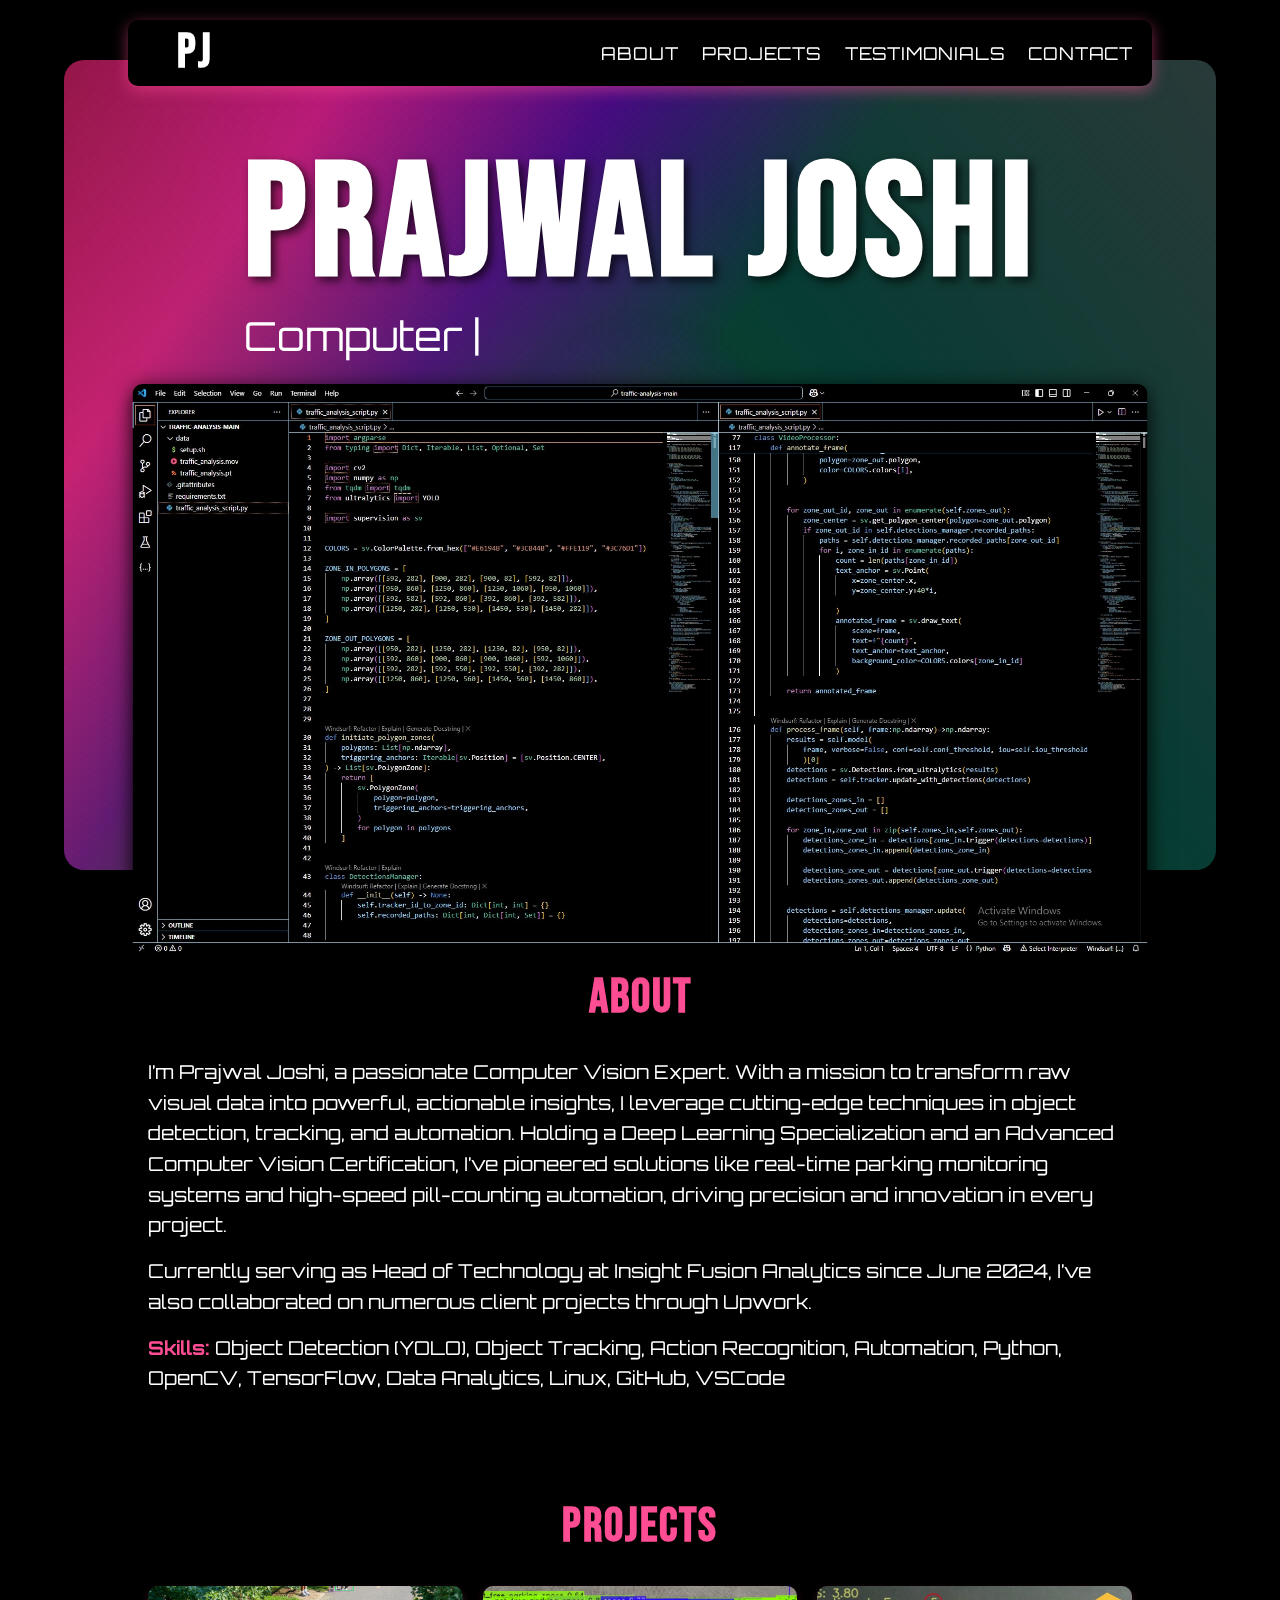
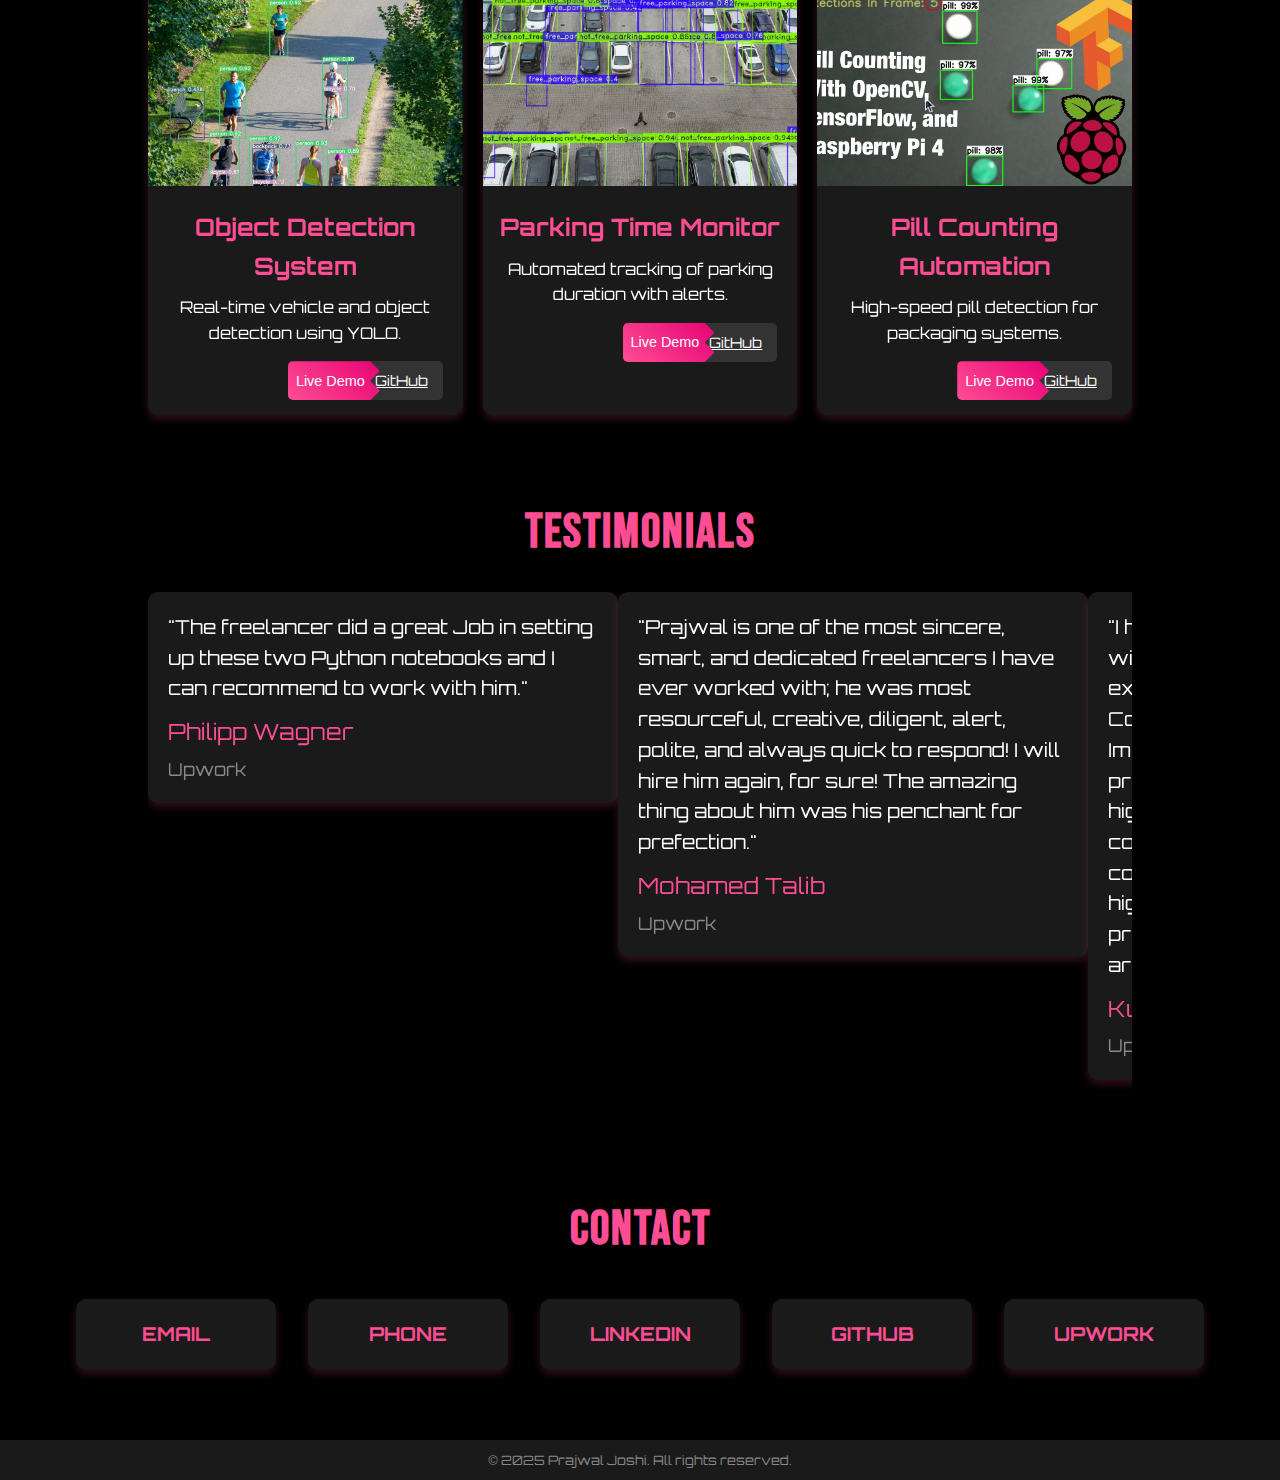
<file: index.html>
<!DOCTYPE html>
<html lang="en">
<head>
    <meta charset="UTF-8">
    <meta name="viewport" content="width=device-width, initial-scale=1.0">
    <title>Prajwal Joshi Portfolio</title>
    <link rel="stylesheet" href="styles.css">
</head>
<body>
    <!-- Floating Navbar Box -->
    <div class="navbar-container">
        <nav class="navbar">
            <div class="logo">PJ</div>
            <ul class="nav-links">
                <li><a href="#about">About</a></li>
                <li><a href="#demo">Projects</a></li>
                <li><a href="#testimonials">Testimonials</a></li>
                <li><a href="#contact">Contact</a></li>
            </ul>
        </nav>
    </div>

    <!-- Hero Section with Canvas and Typewriter -->
    <section class="hero" id="home">
        <h2 class="section-heading">Home</h2>
        <canvas id="gradient-canvas"></canvas>
        <div class="content">
            <h1>Prajwal Joshi</h1>
            <div class="typewriter">
                <span id="typewriter-text"></span><span id="cursor">|</span>
            </div>
            <img src="assets/vscode-cv-screenshot.jpg" alt="VS Code Computer Vision Code" class="vscode-screenshot">
        </div>
    </section>

    <!-- About Section with Skills -->
    <section class="about-section" id="about">
        <h2 class="section-heading">About</h2>
        <div class="about-content">
            <p>I’m Prajwal Joshi, a passionate Computer Vision Expert. With a mission to transform raw visual data into powerful, actionable insights, I leverage cutting-edge techniques in object detection, tracking, and automation. Holding a Deep Learning Specialization and an Advanced Computer Vision Certification, I’ve pioneered solutions like real-time parking monitoring systems and high-speed pill-counting automation, driving precision and innovation in every project.</p>
            <p>Currently serving as Head of Technology at Insight Fusion Analytics since June 2024, I’ve also collaborated on numerous client projects through Upwork.</p>
            <p><strong>Skills:</strong> Object Detection (YOLO), Object Tracking, Action Recognition, Automation, Python, OpenCV, TensorFlow, Data Analytics, Linux, GitHub, VSCode</p>
        </div>
    </section>

    <!-- Projects Section -->
    <section class="demo-section" id="demo">
        <h2 class="section-heading">Projects</h2>
        <div class="demo-container">
            <div class="demo-card">
                <img src="assets/object-detection.jpg" class="demo-img" alt="Object Detection">
                <div class="demo-body">
                    <h5 class="demo-title">Object Detection System</h5>
                    <p class="demo-text">Real-time vehicle and object detection using YOLO.</p>
                    <div class="demo-buttons">
                        <button class="demo-ribbon" onclick="showDemo('demo1')">Live Demo</button>
                        <a href="https://github.com/prajwal-code2" class="demo-button" target="_blank">GitHub</a>
                    </div>
                </div>
            </div>
            <div class="demo-card">
                <img src="assets/parking-automation.jpg" class="demo-img" alt="Parking Automation">
                <div class="demo-body">
                    <h5 class="demo-title">Parking Time Monitor</h5>
                    <p class="demo-text">Automated tracking of parking duration with alerts.</p>
                    <div class="demo-buttons">
                        <button class="demo-ribbon" onclick="showDemo('demo2')">Live Demo</button>
                        <a href="https://github.com/prajwal-code2" class="demo-button" target="_blank">GitHub</a>
                    </div>
                </div>
            </div>
            <div class="demo-card">
                <img src="assets/pill-counter.jpg" class="demo-img" alt="Pill Counter">
                <div class="demo-body">
                    <h5 class="demo-title">Pill Counting Automation</h5>
                    <p class="demo-text">High-speed pill detection for packaging systems.</p>
                    <div class="demo-buttons">
                        <button class="demo-ribbon" onclick="showDemo('demo3')">Live Demo</button>
                        <a href="https://github.com/prajwal-code2" class="demo-button" target="_blank">GitHub</a>
                    </div>
                </div>
            </div>
        </div>
    </section>

    <!-- Demo Modal -->
    <div id="demoModal" class="modal">
        <div class="modal-content">
            <span class="close" onclick="closeModal()">×</span>
            <h3 class="modal-title">Live Demo</h3>
            <div class="modal-body">
                <iframe id="demoFrame" width="100%" height="400" frameborder="0"></iframe>
            </div>
        </div>
    </div>

    <!-- Testimonials Section -->
    <section class="testimonials-section" id="testimonials">
        <h2 class="section-heading">Testimonials</h2>
        <div class="testimonials-container">
            <div class="left-column"></div>
            <div class="middle-column"></div>
            <div class="right-column"></div>
        </div>
    </section>

    <!-- Contact Section -->
    <section class="contact-section" id="contact">
        <h2 class="section-heading">Contact</h2>
        <div class="contact-content">
            <div class="contact-card">
                <h3 class="contact-link" data-type="email">EMAIL</h3>
            </div>
            <div class="contact-card">
                <h3 class="contact-link" data-type="phone">PHONE</h3>
            </div>
            <div class="contact-card">
                <h3 class="contact-link" data-type="linkedin">LINKEDIN</h3>
            </div>
            <div class="contact-card">
                <h3 class="contact-link" data-type="github">GITHUB</h3>
            </div>
            <div class="contact-card">
                <h3 class="contact-link" data-type="upwork">UPWORK</h3>
            </div>
        </div>
    </section>

    <!-- Copyright Rectangle -->
    <div class="copyright-rectangle">
        <p>© 2025 Prajwal Joshi. All rights reserved.</p>
    </div>

    <script src="script.js"></script>
    <script>
        // Modal functionality
        function showDemo(demoId) {
            const demoFrame = document.getElementById('demoFrame');
            const demoUrls = {
                'demo1': 'https://example.com/demo1', // Replace with actual demo URL
                'demo2': 'https://example.com/demo2', // Replace with actual demo URL
                'demo3': 'https://example.com/demo3'  // Replace with actual demo URL
            };
            demoFrame.src = demoUrls[demoId] || 'https://example.com/default';
            document.getElementById("demoModal").style.display = "block";
        }

        function closeModal() {
            document.getElementById("demoModal").style.display = "none";
            const demoFrame = document.getElementById('demoFrame');
            demoFrame.src = ''; // Clear the iframe src when closing
        }

        // Close modal when clicking outside
        window.onclick = function(event) {
            const modal = document.getElementById("demoModal");
            if (event.target == modal) {
                closeModal();
            }
        }

        // Contact link functionality
        document.querySelectorAll('.contact-link').forEach(link => {
            link.addEventListener('click', (e) => {
                const type = e.target.getAttribute('data-type');
                const email = 'prajwaljoshi421@gmail.com';
                const phone = '9811789311';
                const linkedinUrl = 'https://www.linkedin.com/in/prajwal-joshi-570935165/';
                const githubUrl = 'https://github.com/prajwal-code2';
                const upworkUrl = 'https://www.upwork.com/freelancers/~0158b40f97683abbe7?mp_source=share';

                switch (type) {
                    case 'email':
                        window.open(`https://mail.google.com/mail/?view=cm&fs=1&to=${encodeURIComponent(email)}`, '_blank');
                        break;
                    case 'phone':
                        navigator.clipboard.writeText(phone).then(() => {
                            alert('Phone number copied to clipboard: ' + phone);
                        }).catch(err => {
                            console.error('Failed to copy phone number: ', err);
                        });
                        break;
                    case 'linkedin':
                        window.open(linkedinUrl, '_blank');
                        break;
                    case 'github':
                        window.open(githubUrl, '_blank');
                        break;
                    case 'upwork':
                        window.open(upworkUrl, '_blank');
                        break;
                }
            });
        });

        // Smooth scroll with offset for navbar links and logo
        document.querySelectorAll('.nav-links a').forEach(anchor => {
            anchor.addEventListener('click', function(e) {
                e.preventDefault(); // Prevent default anchor behavior
                const href = this.getAttribute('href');
                const target = document.querySelector(href);
                if (target) {
                    const offsetTop = target.getBoundingClientRect().top + window.scrollY;
                    const navbarOffset = 100; // Adjust this value (navbar height + padding + buffer, e.g., 60px + 20px + 20px)
                    window.scrollTo({
                        top: offsetTop - navbarOffset,
                        behavior: 'smooth'
                    });
                }
            });
        });

        // Add click event to logo for scrolling to Home
        document.querySelector('.logo').addEventListener('click', function(e) {
            e.preventDefault(); // Prevent any default behavior (if any)
            const target = document.querySelector('#home');
            if (target) {
                const offsetTop = target.getBoundingClientRect().top + window.scrollY;
                const navbarOffset = 100; // Same offset as navbar links
                window.scrollTo({
                    top: offsetTop - navbarOffset,
                    behavior: 'smooth'
                });
            }
        });
    </script>
</body>
</html>
</file>
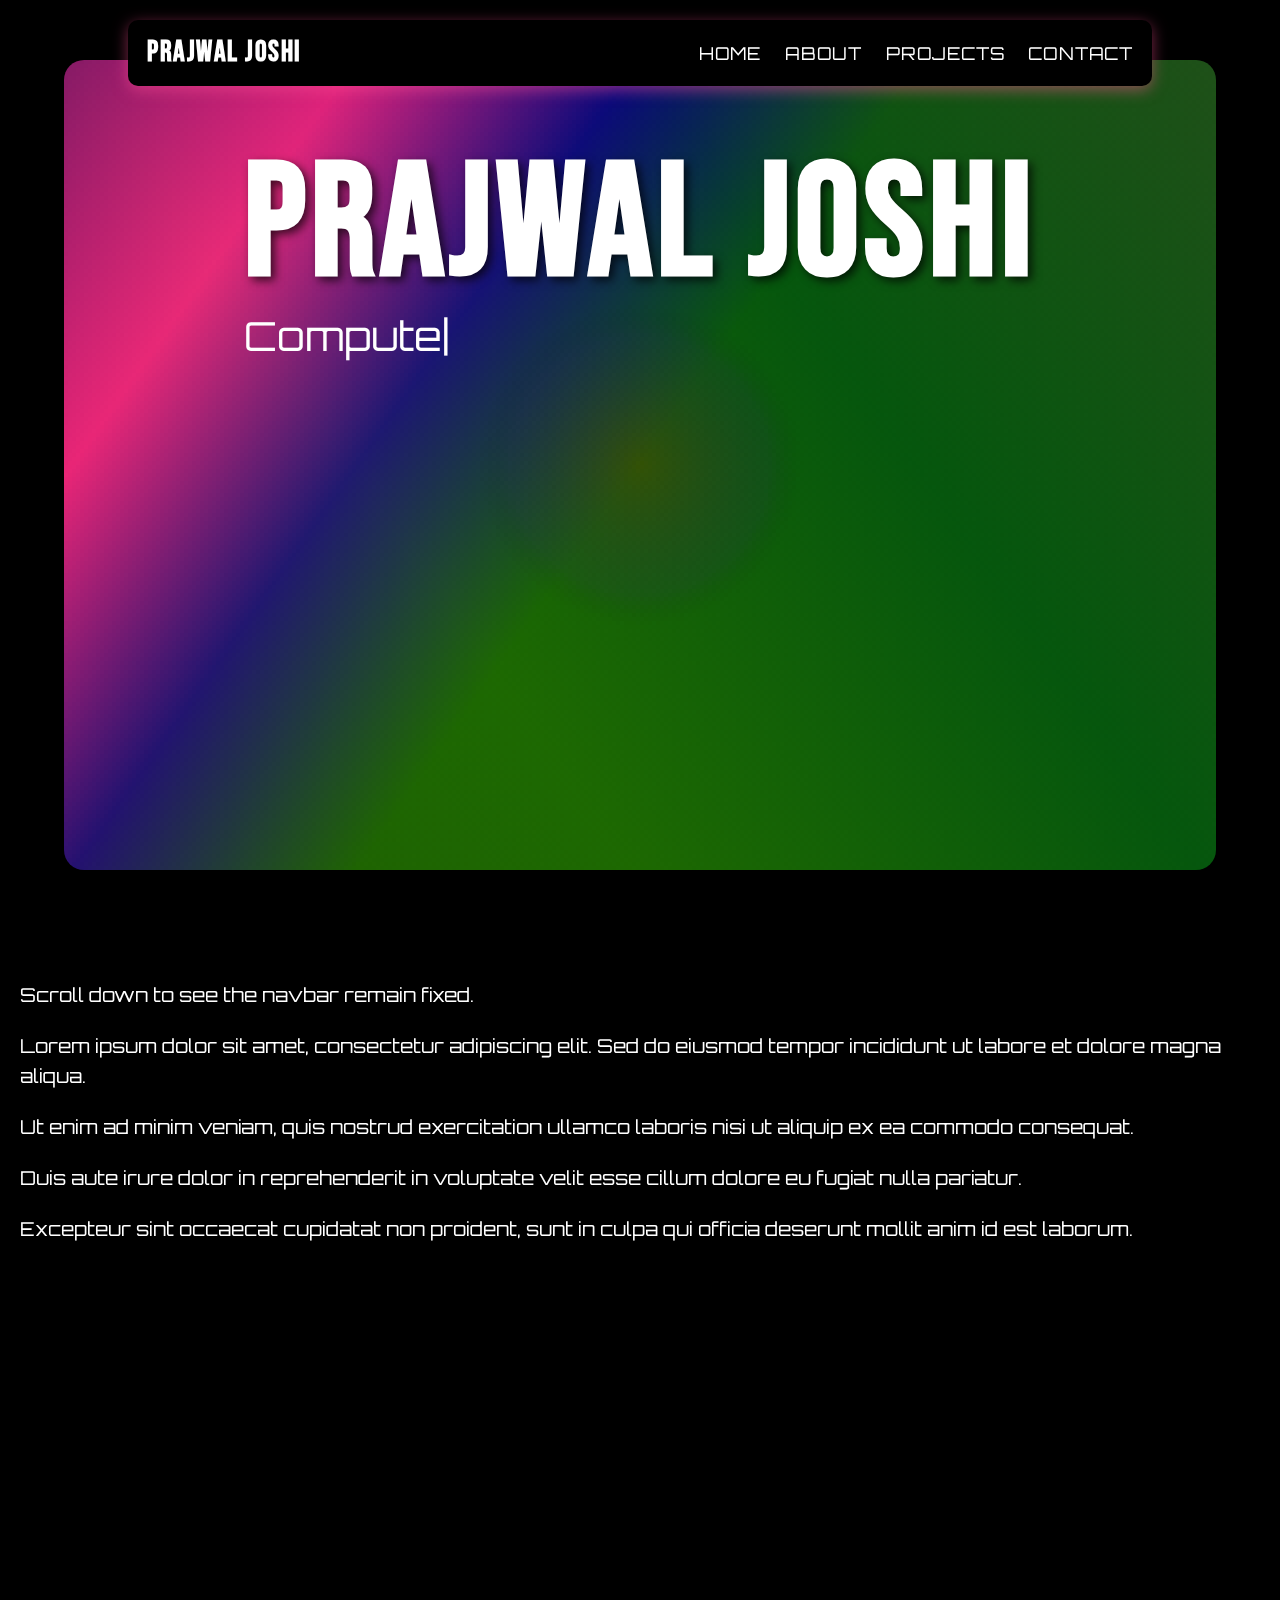
<file: best files/index.html>
<!DOCTYPE html>
<html lang="en">
<head>
    <meta charset="UTF-8">
    <meta name="viewport" content="width=device-width, initial-scale=1.0">
    <title>Prajwal Joshi Portfolio</title>
    <link rel="stylesheet" href="styles.css">
</head>
<body>
    <!-- Floating Navbar Box -->
    <div class="navbar-container">
        <nav class="navbar">
            <div class="logo">Prajwal Joshi</div>
            <ul class="nav-links">
                <li><a href="#home">Home</a></li>
                <li><a href="#about">About</a></li>
                <li><a href="#projects">Projects</a></li>
                <li><a href="#contact">Contact</a></li>
            </ul>
        </nav>
    </div>

    <!-- Hero Section with Canvas and Typewriter -->
    <section class="hero">
        <canvas id="gradient-canvas"></canvas>
        <div class="content">
            <h1>Prajwal Joshi</h1>
            <div class="typewriter">
                <span id="typewriter-text"></span><span id="cursor">|</span>
            </div>
        </div>
    </section>

    <!-- Additional Content for Scrolling -->
    <div class="scroll-content">
        <p>Scroll down to see the navbar remain fixed.</p>
        <p>Lorem ipsum dolor sit amet, consectetur adipiscing elit. Sed do eiusmod tempor incididunt ut labore et dolore magna aliqua.</p>
        <!-- Add more content to enable scrolling -->
        <p>Ut enim ad minim veniam, quis nostrud exercitation ullamco laboris nisi ut aliquip ex ea commodo consequat.</p>
        <p>Duis aute irure dolor in reprehenderit in voluptate velit esse cillum dolore eu fugiat nulla pariatur.</p>
        <p>Excepteur sint occaecat cupidatat non proident, sunt in culpa qui officia deserunt mollit anim id est laborum.</p>
    </div>

    <script src="script.js"></script>
</body>
</html>
</file>
<file: styles.css>
/* Import Google Fonts */
@import url('https://fonts.googleapis.com/css2?family=Orbitron:wght@700&family=Bebas+Neue&display=swap');

/* Reset default styles */
* {
    margin: 0;
    padding: 0;
    box-sizing: border-box;
}

body {
    font-family: 'Orbitron', sans-serif; /* Edgy, futuristic font as default */
    line-height: 1.6;
    background-color: #000;
    color: #fff;
    overflow-x: hidden;
    height: 200vh; /* Adjusted for natural scrolling */
}

/* Navbar Container (Floating Box) */
.navbar-container {
    position: fixed;
    top: 20px; /* Fixed distance from top */
    left: 50%; /* Center horizontally */
    transform: translateX(-50%); /* Adjust for centering */
    width: 80%; /* Reduced from 90% to increase side gaps */
    z-index: 1000;
    background-color: #000; /* Opaque black background */
    padding: 3px; /* Reduced padding */
    box-shadow: 0 4px 15px rgba(255, 77, 148, 0.5); /* Enhanced shadow */
    border: none; /* Remove outline */
    border-radius: 10px; /* Keep rounded edges */
}

/* Navbar Styles */
.navbar {
    display: flex;
    justify-content: space-between;
    align-items: center;
    padding: 0.3rem 1rem; /* Further reduced padding */
    height: 60px; /* Increased from 40px to 60px */
}

.logo {
    color: #fff;
    font-family: 'Bebas Neue', sans-serif;
    font-size: 3rem; /* Increased from 1.5rem to match larger navbar */
    font-weight: 700;
    text-transform: uppercase;
    letter-spacing: 5px; /* Reduced from 2px */
    margin-left: 30px;
    cursor: pointer; /* Indicate clickable */
}

.nav-links {
    list-style: none;
    display: flex;
}

.nav-links li {
    margin-left: 1.5rem; /* Reduced from 2rem */
}

.nav-links a {
    color: #fff;
    font-family: 'Orbitron', sans-serif;
    font-size: 1.1rem; /* Increased from 1rem to match larger navbar */
    text-decoration: none;
    text-transform: uppercase;
    letter-spacing: 0.8px; /* Reduced from 1px */
    transition: color 0.3s ease;
}

.nav-links a:hover {
    color: #ff4d94;
}

/* Hero Section Styles */
.hero {
    height: 100vh;
    display: flex;
    justify-content: center;
    align-items: flex-start;
    position: relative;
    padding-top: 80px; /* Adjusted for smaller navbar height, will be overridden by canvas top */
}

.hero .section-heading {
    display: none; /* Hide heading for Home to avoid overlap with main title */
}

#gradient-canvas {
    position: absolute;
    top: 60px; /* Adjusted to start just after navbar (60px height) */
    left: 50%;
    transform: translateX(-50%);
    width: 90%; /* Reduced from 98% to increase gap (~5% on each side) */
    height: 90vh; /* Increased to 90vh for larger canvas */
    border-radius: 20px;
    z-index: -1;
    border: none; /* Remove outline */
    image-rendering: pixelated; /* Apply pixelated rendering to the canvas */
}

.content {
    position: relative; /* Positioning context for absolute typewriter */
    text-align: center; /* Center the overall layout */
    padding-top: 2vh; /* Reduced from 5vh to shift text upward */
    z-index: 1;
}

.content h1 {
    font-family: 'Bebas Neue', sans-serif;
    font-size: 10rem; /* Increased from 8rem to make "Prajwal Joshi" bigger */
    font-weight: 700;
    text-shadow: 4px 4px 10px rgba(0, 0, 0, 0.7); /* Dark shadow for white text visibility */
    margin-bottom: 0.2rem; /* Reduced from 0.5rem to reduce gap */
    text-transform: uppercase;
    letter-spacing: 5px;
    display: inline-block; /* Ensure heading behaves as a block for alignment */
    position: relative; /* Ensure heading stays in flow */
}

.typewriter {
    font-family: 'Orbitron', sans-serif;
    font-size: 2.5rem;
    min-height: 2rem;
    position: absolute; /* Position relative to .content */
    left: 0; /* Align with the left edge of the heading's "P" */
    top: 14rem; /* Position directly below the 10rem heading */
    white-space: nowrap; /* Ensure text reveals in one line */
}

/* Align first letter of typewriter text below "P" in "Prajwal Joshi" */
.typewriter span:first-child::first-letter {
    position: relative;
    top: 0; /* Reset top for absolute positioning context */
    display: inline-block;
    font-size: 2rem; /* Match typewriter font size */
}

.vscode-screenshot {
    position: absolute;
    left: 50%;
    transform: translateX(-50%);
    top: 19rem; /* Just below typewriter (14rem) + small gap (5rem) */
    max-width: 128%; /* Ensure it fits within canvas */
    height: auto;
    border-radius: 10px;
    box-shadow: 0 10px 15px rgba(0, 0, 0, 0.5);
    z-index: 1;
    /* Add blur effect around the edges using drop-shadow */
    filter: drop-shadow(0 0 10px rgba(0, 0, 0, 0.5));
}

#cursor {
    animation: blink 0.7s infinite;
}

@keyframes blink {
    50% { opacity: 0; }
}

/* Section Headings */
.section-heading {
    font-family: 'Bebas Neue', sans-serif;
    font-size: 3rem;
    font-weight: 700;
    text-transform: uppercase;
    letter-spacing: 2px;
    color: #ff4d94;
    text-align: center;
    margin-bottom: 20px;
    padding-top: 20px;
}

/* About Section */
.about-section {
    position: relative;
    margin: 20px auto;
    width: 80%;
    padding: 20px;
    background: rgba(0, 0, 0, 0.7);
    border-radius: 10px;
}

.about-content p {
    margin-bottom: 15px;
    font-size: 1.2rem; /* Increased text size */
}

.about-content p strong {
    color: #ff4d94;
}

/* Demo Section */
.demo-section {
    position: relative;
    margin: 20px auto;
    width: 80%;
    padding: 20px;
    background: rgba(0, 0, 0, 0.7);
    border-radius: 10px;
}

.demo-container {
    display: flex;
    justify-content: space-between;
    gap: 20px;
}

.demo-card {
    background: #1a1a1a;
    border-radius: 10px;
    overflow: hidden;
    width: 32%; /* Approximately equal width for three tiles */
    box-shadow: 0 4px 8px rgba(255, 77, 148, 0.2);
    transition: transform 0.3s ease;
}

.demo-card:hover {
    transform: translateY(-5px);
}

.demo-img {
    width: 100%;
    height: 200px;
    object-fit: cover;
}

.demo-body {
    padding: 15px;
    text-align: center;
}

.demo-title {
    font-size: 1.5rem;
    margin-bottom: 10px;
    color: #ff4d94;
}

.demo-text {
    font-size: 1rem;
    margin-bottom: 15px;
}

.demo-buttons {
    display: flex;
    justify-content: flex-end;
    position: relative;
}

.demo-ribbon {
    padding: 8px 20px 8px 8px; /* Increased right padding to accommodate zig-zag */
    background: linear-gradient(45deg, #ff4d94, #e60073);
    color: #fff;
    border: none;
    border-radius: 5px 0 0 5px;
    font-size: 0.9rem;
    cursor: pointer;
    transition: background 0.3s ease;
    clip-path: polygon(0 0, 85% 0, 95% 25%, 85% 50%, 95% 75%, 85% 100%, 0 100%);
    position: relative;
    z-index: 1;
    margin-right: -20px; /* Remove gap by pulling ribbon right */
}

.demo-ribbon:hover {
    background: linear-gradient(45deg, #e60073, #ff4d94);
}

.demo-button {
    padding: 8px 15px;
    background: #333;
    color: #fff;
    border: none;
    border-radius: 0 5px 5px 0;
    font-size: 0.9rem;
    cursor: pointer;
    transition: background 0.3s ease;
    margin-left: 0; /* Remove negative margin to eliminate gap */
    z-index: 0;
    position: relative;
    left: -5px; /* Adjust position to align with ribbon edge */
}

.demo-button:hover {
    background: #555;
}

/* Modal Styles */
.modal {
    display: none;
    position: fixed;
    top: 0;
    left: 0;
    width: 100%;
    height: 100%;
    background-color: rgba(0, 0, 0, 0.5);
    z-index: 1001;
}

.modal-content {
    background-color: #1a1a1a;
    margin: 15% auto;
    padding: 20px;
    border: 1px solid #888;
    width: 70%;
    max-width: 800px;
    border-radius: 10px;
    text-align: center;
    position: relative;
}

.close {
    color: #ff4d94;
    float: right;
    font-size: 28px;
    font-weight: bold;
    cursor: pointer;
}

.close:hover,
.close:focus {
    color: #e60073;
    text-decoration: none;
}

.modal-title {
    margin-bottom: 15px;
    font-size: 1.5rem;
}

.modal-body {
    padding: 10px 0;
}

/* Testimonials Section */
.testimonials-section {
    position: relative;
    margin: 20px auto;
    width: 80%;
    padding: 20px;
    background: rgba(0, 0, 0, 0.7);
    border-radius: 10px;
}

.testimonials-container {
    position: relative;
    height: 500px; /* Increased to 500px for larger constant length */
    width: 100%;
    display: flex;
    justify-content: space-around;
    align-items: flex-start; /* Align items at the top */
    overflow: hidden; /* Prevent overflow of fixed height */
}

.testimonial-card {
    background: #1a1a1a;
    border-radius: 10px;
    padding: 20px;
    width: 470px;
    box-shadow: 0 4px 8px rgba(255, 77, 148, 0.2);
    display: flex;
    flex-direction: column;
    justify-content: flex-start; /* Allow content to grow from top */
    min-height: 0; /* Allow dynamic height based on content */
    max-height: 500px; /* Cap at container height */
    overflow: hidden; /* Hide overflow if content exceeds max-height */
}

.text-container {
    flex-grow: 1;
    position: relative;
    will-change: transform, opacity; /* Optimize animation performance */
    opacity: 1; /* Ensure default visibility */
    transform: translateY(0); /* Ensure default position */
    background-color: #1a1a1a; /* Match card background to prevent transparency issues */
    transition: transform 2s ease-in, opacity 2s ease-in; /* Smooth transitions */
}

.left-column, .middle-column, .right-column {
    position: relative;
    width: 470px;
    height: auto; /* Allow dynamic height per column */
    max-height: 500px; /* Cap at container height */
}

.testimonial-review {
    font-size: 1.2rem; /* Increased text size */
    margin-bottom: 10px;
    overflow-wrap: break-word; /* Ensure long text wraps */
    text-overflow: ellipsis; /* Add ellipsis if text overflows */
    display: -webkit-box;
    -webkit-line-clamp: 12; /* Adjusted to ~12 lines to fit within 500px */
    -webkit-box-orient: vertical;
}

.testimonial-name {
    font-size: 1.4rem; /* Increased text size */
    color: #ff4d94;
    margin-bottom: 5px;
}

.testimonial-source {
    font-size: 1.1rem; /* Increased text size */
    color: #888;
}

/* Disappear and Appear Animations */
.disappear-text {
    animation: textDisappear 2s ease-out forwards; /* Smooth 2-second disappear animation */
}

.appear-text {
    animation: textAppear 2s ease-in forwards; /* Smooth 2-second appear animation */
}

@keyframes textDisappear {
    0% {
        transform: translateY(0);
        opacity: 1;
    }
    50% {
        transform: translateY(-50%);
        opacity: 0.5;
    }
    100% {
        transform: translateY(-100%);
        opacity: 0;
    }
}

@keyframes textAppear {
    0% {
        transform: translateY(100%);
        opacity: 0;
    }
    50% {
        transform: translateY(50%);
        opacity: 0.5;
    }
    100% {
        transform: translateY(0);
        opacity: 1;
    }
}

/* Contact Section */
.contact-section {
    position: relative;
    margin: 20px auto;
    width: 100%; /* Full screen width */
    padding: 40px 0;
    background: rgba(0, 0, 0, 0.7);
    border-radius: 0;
}

.contact-content {
    display: flex;
    justify-content: space-around;
    flex-wrap: wrap;
    max-width: 1200px;
    margin: 0 auto;
    padding: 0 20px;
}

.contact-card {
    background: #1a1a1a;
    padding: 20px;
    margin: 10px;
    border-radius: 10px;
    width: 200px;
    text-align: center;
    box-shadow: 0 4px 8px rgba(255, 77, 148, 0.2);
    transition: transform 0.3s ease;
    cursor: pointer; /* Indicate clickable */
}

.contact-card:hover {
    transform: translateY(-5px);
}

.contact-link {
    font-size: 1.2rem;
    color: #ff4d94;
    margin: 0;
    cursor: pointer;
    text-decoration: none;
}

.contact-link:hover {
    text-decoration: underline;
}

/* Copyright Rectangle */
.copyright-rectangle {
    width: 100%;
    background-color: #1a1a1a;
    text-align: center;
    padding: 10px 0;
    font-size: 0.8rem;
    color: #888;
    position: relative;
    bottom: 0;
}
</file>
<file: best files/styles.css>
/* Import Google Fonts */
@import url('https://fonts.googleapis.com/css2?family=Orbitron:wght@700&family=Bebas+Neue&display=swap');

/* Reset default styles */
* {
    margin: 0;
    padding: 0;
    box-sizing: border-box;
}

body {
    font-family: 'Orbitron', sans-serif; /* Edgy, futuristic font as default */
    line-height: 1.6;
    background-color: #000;
    color: #fff;
    overflow-x: hidden;
    height: 200vh; /* Ensure enough height for scrolling */
}

/* Navbar Container (Floating Box) */
.navbar-container {
    position: fixed;
    top: 20px; /* Fixed distance from top */
    left: 50%; /* Center horizontally */
    transform: translateX(-50%); /* Adjust for centering */
    width: 80%; /* Reduced from 90% to increase side gaps */
    z-index: 1000;
    background-color: #000; /* Opaque black background */
    padding: 3px; /* Reduced padding */
    box-shadow: 0 4px 15px rgba(255, 77, 148, 0.5); /* Enhanced shadow */
    border: none; /* Remove outline */
    border-radius: 10px; /* Keep rounded edges */
}

/* Navbar Styles */
.navbar {
    display: flex;
    justify-content: space-between;
    align-items: center;
    padding: 0.3rem 1rem; /* Further reduced padding */
    height: 60px; /* Increased from 40px to 60px */
}

.logo {
    color: #fff;
    font-family: 'Bebas Neue', sans-serif;
    font-size: 1.8rem; /* Increased from 1.5rem to match larger navbar */
    font-weight: 700;
    text-transform: uppercase;
    letter-spacing: 1.5px; /* Reduced from 2px */
}

.nav-links {
    list-style: none;
    display: flex;
}

.nav-links li {
    margin-left: 1.5rem; /* Reduced from 2rem */
}

.nav-links a {
    color: #fff;
    font-family: 'Orbitron', sans-serif;
    font-size: 1.1rem; /* Increased from 1rem to match larger navbar */
    text-decoration: none;
    text-transform: uppercase;
    letter-spacing: 0.8px; /* Reduced from 1px */
    transition: color 0.3s ease;
}

.nav-links a:hover {
    color: #ff4d94;
}

/* Hero Section Styles */
.hero {
    height: 100vh;
    display: flex;
    justify-content: center;
    align-items: flex-start;
    position: relative;
    padding-top: 80px; /* Adjusted for smaller navbar height, will be overridden by canvas top */
}

#gradient-canvas {
    position: absolute;
    top: 60px; /* Adjusted to start just after navbar (60px height) */
    left: 50%;
    transform: translateX(-50%);
    width: 90%; /* Reduced from 98% to increase gap (~5% on each side) */
    height: 90vh; /* Increased to 90vh for larger canvas */
    border-radius: 20px;
    z-index: -1;
    border: none; /* Remove outline */
}

.content {
    position: relative; /* Positioning context for absolute typewriter */
    text-align: center; /* Center the overall layout */
    padding-top: 2vh; /* Reduced from 5vh to shift text upward */
    z-index: 1;
}

.content h1 {
    font-family: 'Bebas Neue', sans-serif;
    font-size: 10rem; /* Increased from 8rem to make "Prajwal Joshi" bigger */
    font-weight: 700;
    text-shadow: 4px 4px 10px rgba(0, 0, 0, 0.7); /* Dark shadow for white text visibility */
    margin-bottom: 0.2rem; /* Reduced from 0.5rem to reduce gap */
    text-transform: uppercase;
    letter-spacing: 5px;
    display: inline-block; /* Ensure heading behaves as a block for alignment */
    position: relative; /* Ensure heading stays in flow */
}

.typewriter {
    font-family: 'Orbitron', sans-serif;
    font-size: 2.5rem;
    min-height: 2rem;
    position: absolute; /* Position relative to .content */
    left: 0; /* Align with the left edge of the heading's "P" */
    top: 14rem; /* Position directly below the 10rem heading */
    white-space: nowrap; /* Ensure text reveals in one line */
}

/* Align first letter of typewriter text below "P" in "Prajwal Joshi" */
.typewriter span:first-child::first-letter {
    position: relative;
    top: 0; /* Reset top for absolute positioning context */
    display: inline-block;
    font-size: 2rem; /* Match typewriter font size */
}

#cursor {
    animation: blink 0.7s infinite;
}

@keyframes blink {
    50% { opacity: 0; }
}

/* Scroll Content */
.scroll-content {
    padding: 80px 20px 20px 20px; /* Adjusted for smaller navbar height */
    z-index: 0;
}

.scroll-content p {
    font-size: 1.2rem;
    margin-bottom: 20px;
}
</file>
